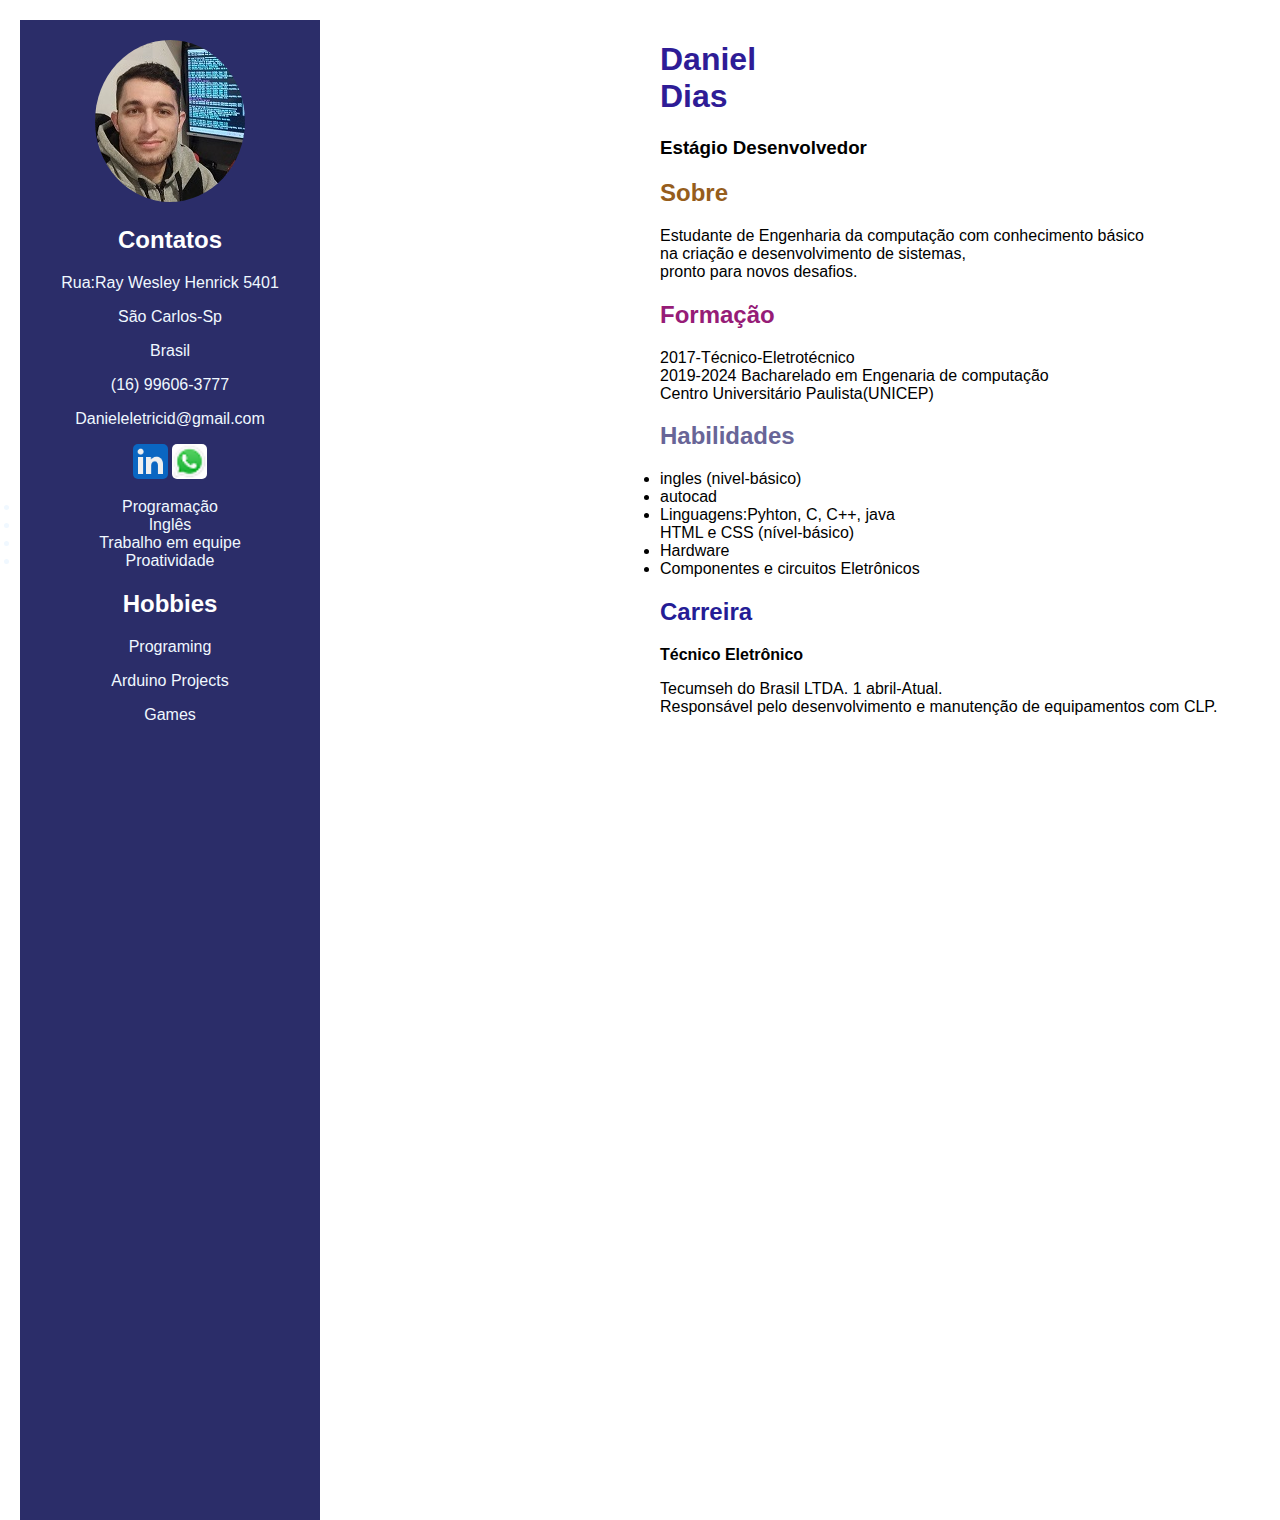
<file: index.html>
<!DOCTYPE html>

<head>
    <meta charset="utf-8">
    <meta name="description" content="Esta é uma página para demonstrar as sessões do HTML">
    <link rel="stylesheet" type="text/css" href="style.css" />
    <title>Web page Daniel Dias</title>
</head>

<body>
    <div class="linha-direita">
        <h1 class="titulo">Daniel <br>Dias</h1>

        <h3>Estágio Desenvolvedor</h3>
        <h2 class="sobre">Sobre</h2>
        <p>Estudante de Engenharia da computação com conhecimento
            básico<br>na criação e desenvolvimento de sistemas,<br>
            pronto para novos desafios.
        <h2 class="Formação">Formação</h2>
        <p>2017-Técnico-Eletrotécnico<br>
            2019-2024 Bacharelado em Engenaria de computação<br>
            Centro Universitário Paulista(UNICEP)
        </p>
        <h2 class="Habilidades">Habilidades</h2>
        <p>
            <li>ingles (nivel-básico)</li>
            <li>autocad</li>
            <li>Linguagens:Pyhton, C, C++, java <br>
                HTML e CSS (nível-básico)</li>
            <li>Hardware</li>
            <li>Componentes e circuitos Eletrônicos</li>
        </p>
        <h2 class="Carreira">Carreira</h2>
        <p><b>Técnico Eletrônico</b>
        <p>Tecumseh do Brasil LTDA. 1 abril-Atual.<br>
            Responsável pelo desenvolvimento e manutenção de equipamentos com CLP.</p>
    </div>
    <div class="linha-esquerda">


       

        <img class="foto" src="/eu.jpg" alt="">
        <h2 class="contatos">Contatos</h2>

        <p>Rua:Ray Wesley Henrick 5401</p>
        <p>São Carlos-Sp</p>
        <p>Brasil</p>


        <p>(16) 99606-3777</p>

        <p>Danieleletricid@gmail.com</p>
        

        <button class="botao-linkedin"><a href="https://br.linkedin.com/in/daniel-neto-comp" target="_blank"></a>
        </button>
        <button class="botao-whatsapp"><a href="https://api.whatsapp.com/send?phone=55116996063777" target="_blank"></a>


        </button>
        <p>
     
            <li>Programação</li>
            <li>Inglês</li>
            <li>Trabalho em equipe</li>
            <li>Proatividade</li>
            
        </p>
        <h2 class ="hobbies"> Hobbies </h2>
        <p>Programing</p>
        <p>Arduino Projects</p>
        <p>Games</p>
    </div>



</body>
</file>
<file: style.css>
body {
  font-family: 'Gill Sans', 'Gill Sans MT', Calibri, 'Trebuchet MS', sans-serif;
  margin: 20px;
}
.linha-direita {
  text-align: left;
  height: 200px;
  width: 600px;
  float: right;
  background-position: right top;


}
.linha-esquerda {
  width: 300px; /*largura*/
  height: 1500px;  /*altura*/
  float: left;
  text-align: center;
  color: aliceblue;
  background-color: rgb(43, 45, 105);
}
.titulo {
  color: rgb(46, 28, 150);
  text-align: left;
}
.sobre{
  color: rgb(150, 93, 28);
}
.Formação{
  color: rgb(150, 28, 119);
}
.Habilidades{
  color: rgb(104, 101, 151);
}
.Carreira{
  color: rgb(36, 28, 150);
}
.contatos {
  font-family: sans-serif;
  color: rgb(255, 255, 255);
  text-align: center;
}

.hobbies{
  font-family: sans-serif;
  color: rgb(255, 255, 255);
  text-align: center; 
}
.foto {
  border-radius: 50%;
  margin-top: 20px;
  
}
.botao-linkedin{
  background-image: url('/botao_linkedin.png');
  border-radius: 5px;
  width: 35px; /*largura*/
  height: 35px;  /*altura*/
  background-size: cover;
  border: none;
  cursor: pointer;
  position: relative; /* Necessário para posicionamento do link */
 
}
.botao-linkedin a {
  display: block;
  width: 100%;
  height: 100%;
  position: absolute;
  top: 0;
  left: 0;
}
.botao-whatsapp{
  background-image: url('/WhatsApp.png');
  border-radius: 5px;
  width: 35px; /*largura*/
  height: 35px;  /*altura*/
  background-size: cover;
  border: none;
  cursor: pointer;
  position: relative; /* Necessário para posicionamento do link */
}
.botao-whatsapp a{
  display: block;
  width: 100%;
  height: 100%;
  position: absolute;
  top: 0;
  left: 0;
}

/*background	cor de fundo, imagem, transparência.
background-attachment	rolagem do fundo / marca d’água.
background-image	imagem de fundo.
background-color	cor de fundo ou transparência.
background-position	posicionamento da imagem de fundo.
background-repeat	configuração lado-a-lado da imagem de fundo.
border	largura, estilo e cor de todas as 4 bordas.
border-bottom	largura, estilo e cor da borda inferior.
border-bottom-color	cor da citada borda.
border-bottom-style	estilo da citada borda.
border-bottom-width	largura da citada borda.
border-color	cor das 4 bordas.
border-left	largura, estilo e cor da borda esquerda.
border-left-color	cor da borda citada.
border-left-style	estilo da borda citada.
border-left-width	largura da borda citada.
border-right	largura, estilo e cor da borda direita.
border-right-color	cor da borda citada.
border-right-style	estilo da borda citada.
border-right-width	largura da borda citada.
border-style	estilo de todas as 4 boras.
border-top	largura, estilo e cor da borda superior.
border-top-color	cor da borda citada.
border-top-style	estilo da borda citada.
border-top-width	largura da borda citada.
border-width	largura de todas as 4 bordas.
clear	elementos flutuantes à esquerda ou à direita de um elemento.
clip	parte visível de um elemento.
color	cor de primeiro plano.
cursor	tipo de ponteiro do mouse.
display	se o elemento é exibido e o espaço é reservado para ele.
filter	tipo de filtro aplicado ao elemento.
float	se o elemento flutua.
font	estilo, variante, peso, tamanho e altura da linha do tipo de fonte.
font-face	incorporação da fonte ao arquivo html.
font-family	tipo de fonte.
font-size	tamanho da fonte.
font-style	fonte itálico.
fonte-variant	fonte bold.
font-weight	peso da fonte de claro a negrito.
height	altura exibida ao elemento.
import	folha de estilo a importar.
left	posição do elemento em relação a margem esquerda da página.
letter-spacing	distância entre as letras.
line-height	distância entre linhas de base.
list-style	tipo, imagem e posição do estilo da lista.
list-style-image	marcador de item de lista.
list-style-position	posição do marcador de item da lista.
list-style-type	marcador de item de lista alternativo.
margin	tamanho de todas as 4 margens.
margin-left	tamanho da margem esquerda.
margin-right	tamanho da margem direita.
margin-bottom	tamanho da margem inferior.
margin-top	tamanho da margem superior.
overflow	exibição de imagens que são maiores do que suas molduras.
padding	espaço em torno de um elemento em todos os lados.
padding-bottom	espaço a partir da margem inferior de um elemento.
padding-left	espaço à esquerda do elemento.
padding-right	espaço à direita do elemento.
padding-top	espaço a partir da margem superior do elemento.
page-break-after	inserir quebra de página depois de um elemento.
page-break-before	inserir quebra de página antes de um elemento.
position	como o elemento é posicionado na página.
text-align	alinhamento do texto.
text-decoration	sublinhado, sobrelinhado ou riscado.
text-indent	recuo da primeira linha do parágrafo.
text-transform	transformação para todas maiúsculas, minúsculas ou inicial maiúscula.
top	posição do elemento em relação a parte superior da página.
vertical-align	alinhamento vertical do elemento.
visibility	se elemento é visível ou invisível.
width	largura do elemento.
z-index	posição do elemento na pilha.
*/
</file>
